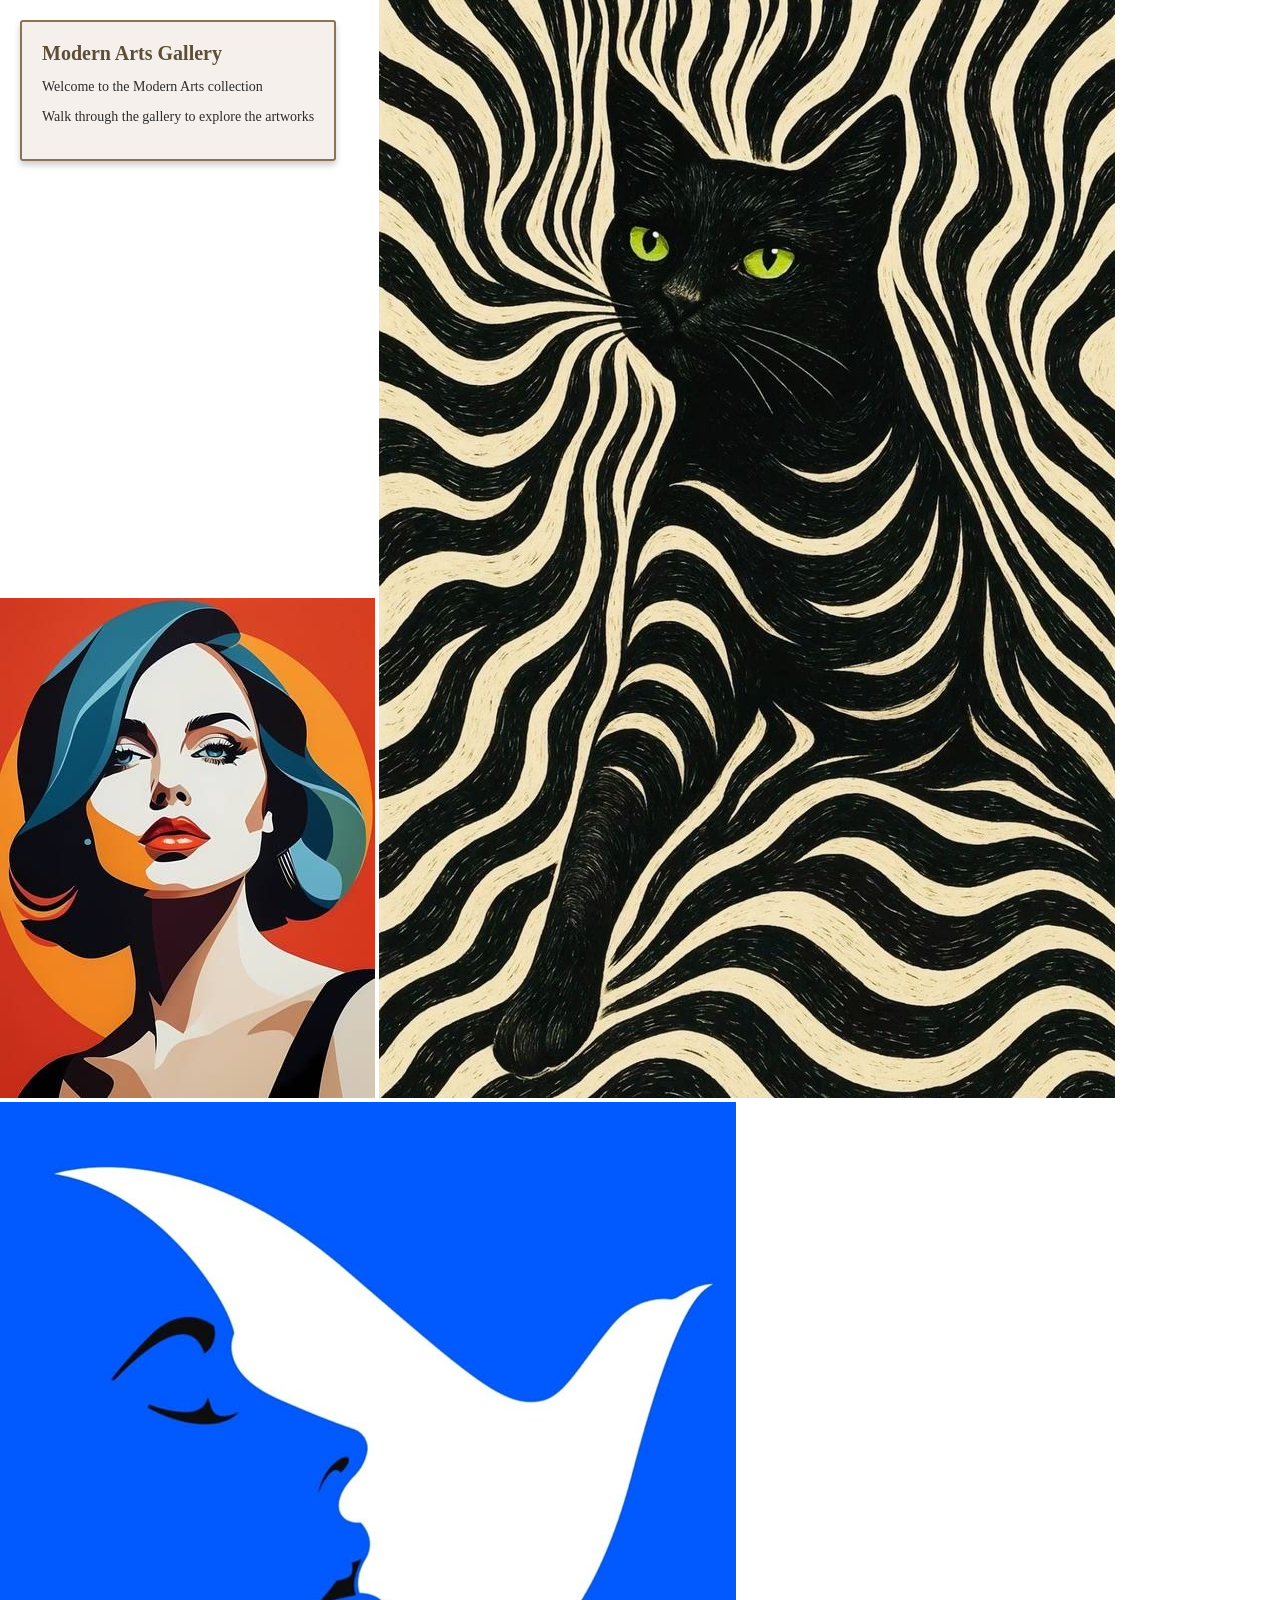
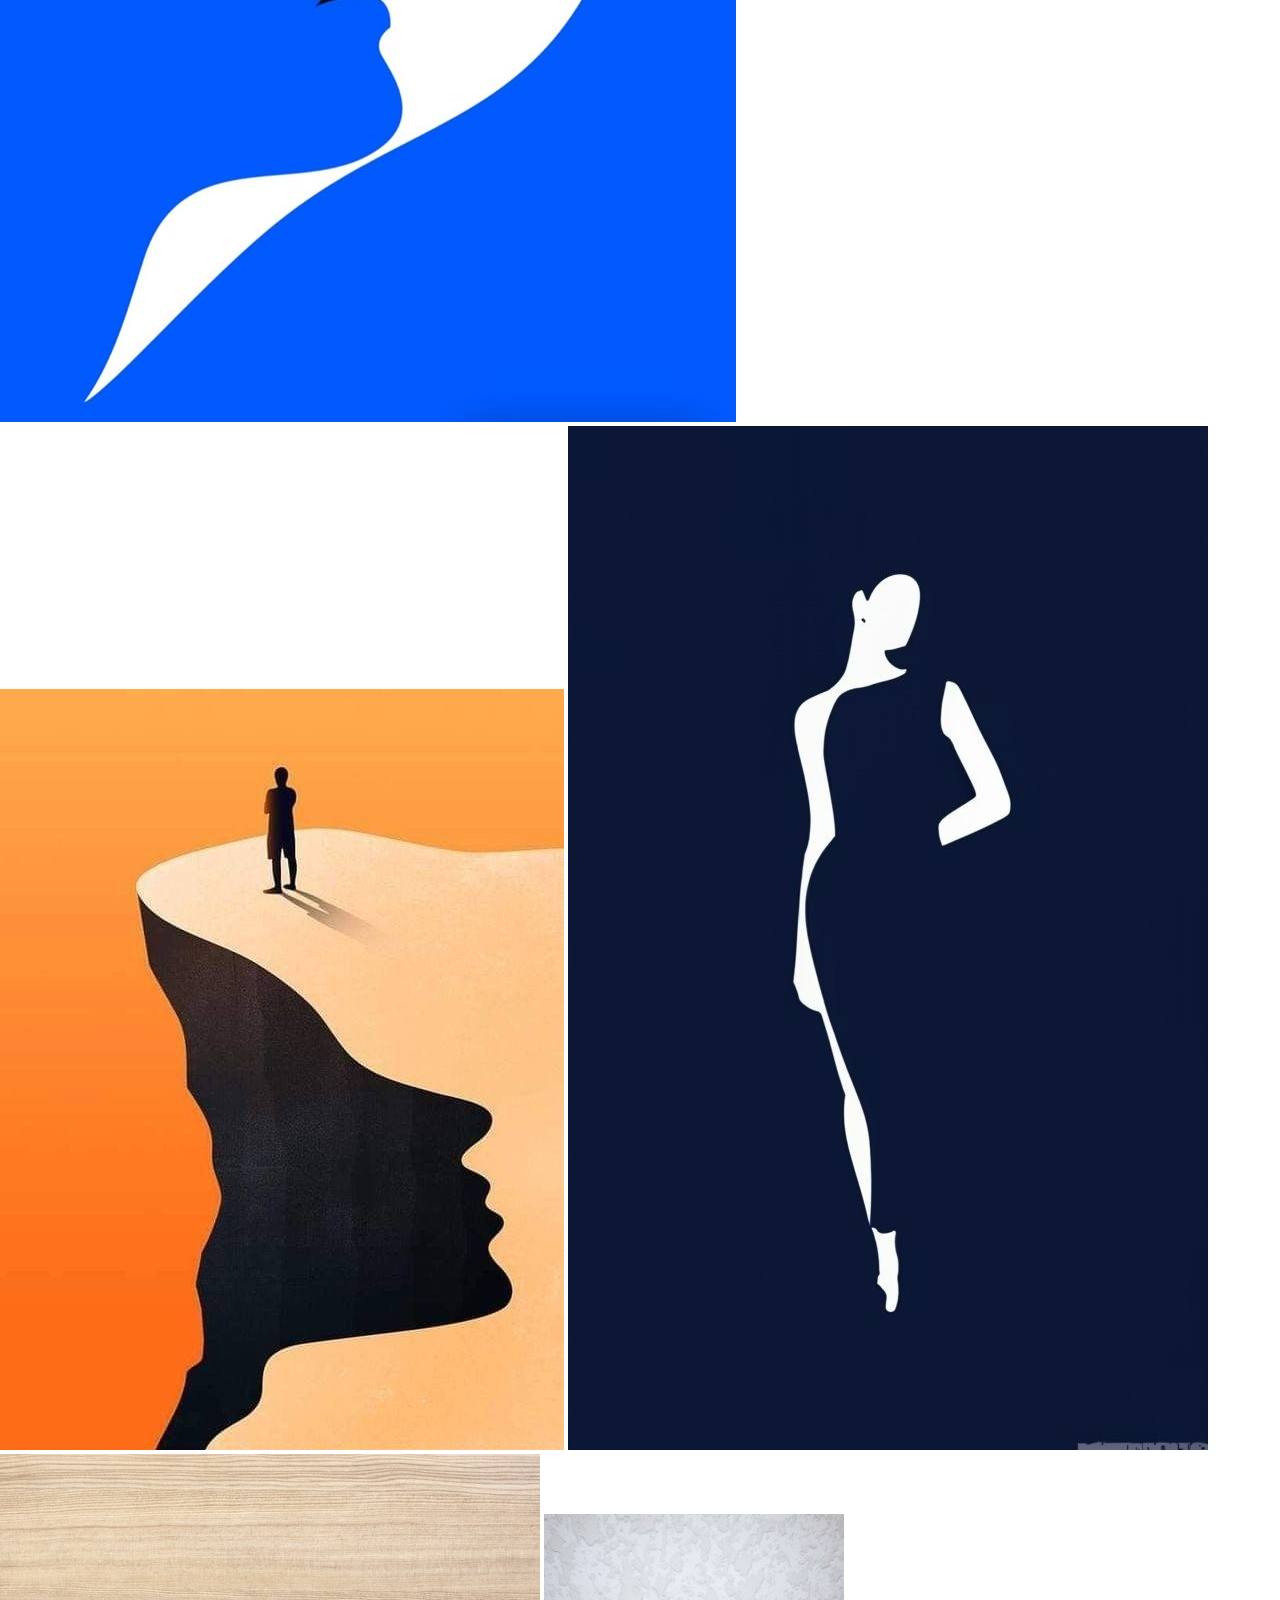
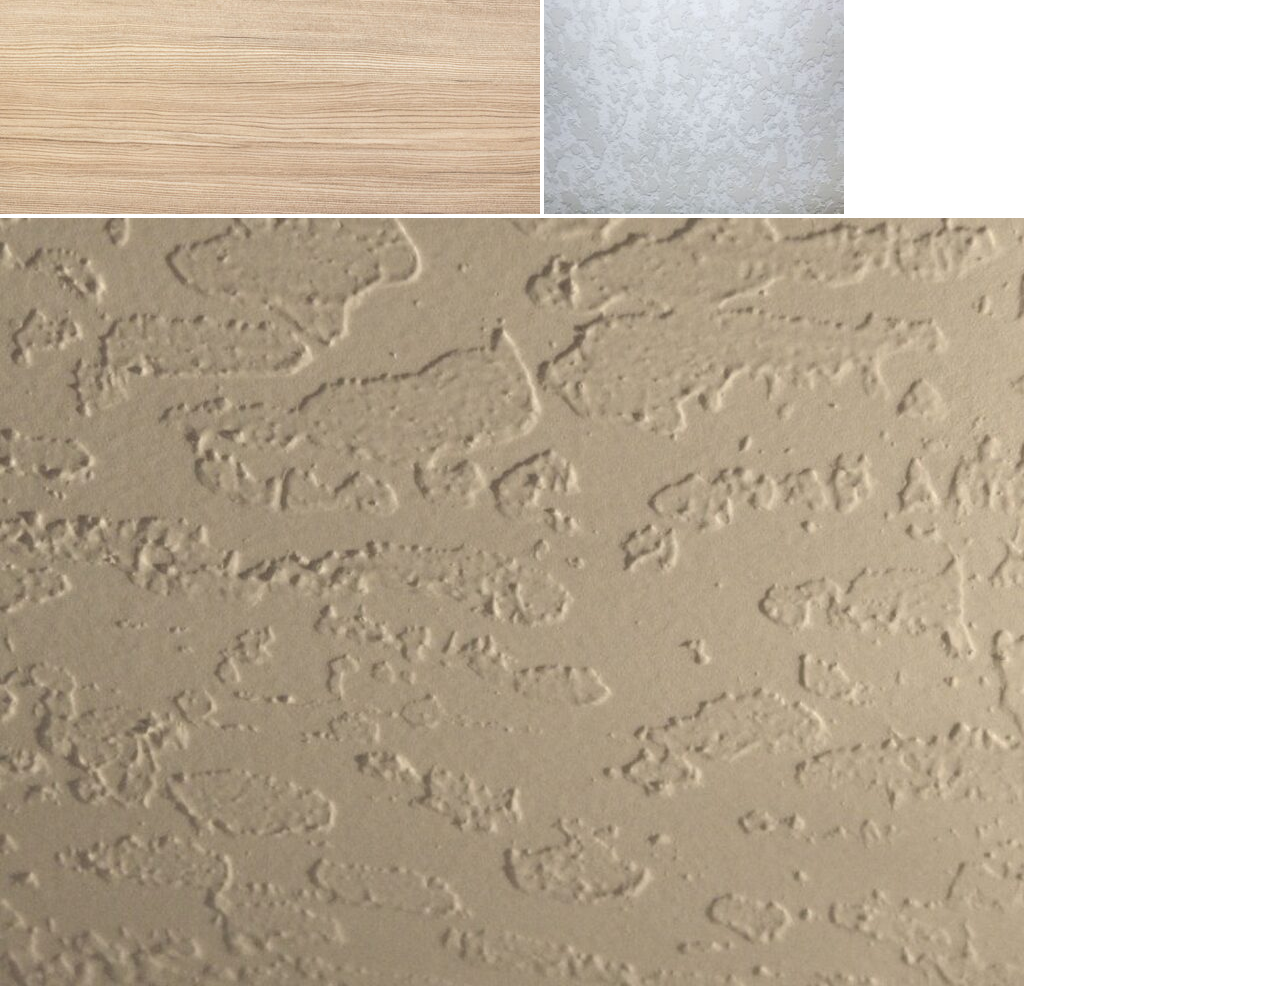
<file: modern_art/index.html>
<!DOCTYPE html>
    <html>

    <head>
    <meta charset="utf-8"/>
    <title>VR Art Gallery - Young Innovators STEM Lab</title>
    <script src="https://aframe.io/releases/1.7.1/aframe.min.js"></script>

    <style>
    body{
    margin:0;
    overflow:hidden;
    font-family:'Georgia',serif;
    }

    #info{
    position:absolute;
    top:20px;
    left:20px;
    color:#2c2c2c;
    background:rgba(245,240,235,0.95);
    padding:20px;
    border-radius:3px;
    border:2px solid #8b7355;
    max-width:320px;
    font-size:14px;
    z-index:100;
    box-shadow:0 4px 6px rgba(0,0,0,0.2);
    }

    #info h2{
    margin:0 0 12px 0;
    font-size:20px;
    color:#5d4e37;
    font-weight:bold;
    }
    </style>
    </head>

    <body>

    <div id="info">
    <h2>Modern Arts Gallery</h2>
    <p>Welcome to the Modern Arts collection</p>
    <p id="current-art">Walk through the gallery to explore the artworks</p>
    </div>


    <a-scene background="color:#2d2415">

    <!-- Assets -->
    <a-assets>

    <img id="art-1" src="images/modern_arts/art_1.jpeg">
    <img id="art-2" src="images/modern_arts/art_2.jpeg">
    <img id="art-3" src="images/modern_arts/art_3.jpeg">
    <img id="art-4" src="images/modern_arts/art_4.jpeg">
    <img id="art-5" src="images/modern_arts/art_5.jpeg">
    <img id="wood-floor" src="images/textures/brown_floor.jpg">
    <img id="temple-wall" src="images/textures/grey_wall.jpg">
    <img id="temple-ceiling" src="images/textures/light_brown.jpg">

    </a-assets>


    <!-- Lighting -->
    <a-light type="ambient" intensity="0.7" color="#ffd700"></a-light>
    <a-light type="directional" position="0 10 0" intensity="1.2" color="#ffe8d6"></a-light>


    <!-- Spotlights -->
    <a-light type="spot" position="-5.9 6 -12" rotation="-70 0 0" intensity="2.5" color="#ffdd99"></a-light>
    <a-light type="spot" position="-5.9 6 -30" rotation="-70 0 0" intensity="2.5" color="#ffdd99"></a-light>

    <a-light type="spot" position="5.9 6 -12" rotation="-70 0 0" intensity="2.5" color="#ffdd99"></a-light>
    <a-light type="spot" position="5.9 6 -30" rotation="-70 0 0" intensity="2.5" color="#ffdd99"></a-light>

    <a-light type="spot" position="0 6 -39" rotation="-70 0 0" intensity="2.5" color="#ffdd99"></a-light>


    <!-- Lantern Lights -->
    <a-light type="point" position="-5.9 6.5 -12" intensity="1.2" color="#ffcc66" distance="8"></a-light>
    <a-light type="point" position="-5.9 6.5 -30" intensity="1.2" color="#ffcc66" distance="8"></a-light>
    <a-light type="point" position="5.9 6.5 -12" intensity="1.2" color="#ffcc66" distance="8"></a-light>
    <a-light type="point" position="5.9 6.5 -30" intensity="1.2" color="#ffcc66" distance="8"></a-light>
    <a-light type="point" position="0 6 -39" intensity="1.2" color="#ffcc66" distance="8"></a-light>



    <!-- FLOOR (TEXTURED WOOD) -->
    <a-plane
    position="0 0 0"
    rotation="-90 0 0"
    width="12"
    height="80"
    material="src:#wood-floor; repeat:6 40; roughness:0.6">
    </a-plane>



    <!-- CEILING (DARK TEMPLE WOOD) -->
    <a-plane
    position="0 7 0"
    rotation="90 0 0"
    width="12"
    height="80"
    material="src:#temple-ceiling; repeat:6 40">
    </a-plane>



    <!-- LEFT WALL -->
    <a-plane
    position="-6 3.5 0"
    rotation="0 90 0"
    width="80"
    height="8"
    material="src:#temple-wall; repeat:30 4">
    </a-plane>



    <!-- RIGHT WALL -->
    <a-plane
    position="6 3.5 0"
    rotation="0 -90 0"
    width="80"
    height="8"
    material="src:#temple-wall; repeat:30 4">
    </a-plane>



    <!-- END WALL -->
    <a-plane
    position="0 3.5 -40"
    width="12"
    height="8"
    material="src:#temple-wall; repeat:6 3">
    </a-plane>



    <!-- Hanging Wooden Signboard -->

    <!-- Left Rope -->
    <a-cylinder
    position="-1.8 6.5 -5"
    radius="0.03"
    height="1"
    color="#c9a46c">
    </a-cylinder>

    <!-- Right Rope -->
    <a-cylinder
    position="1.8 6.5 -5"
    radius="0.03"
    height="1"
    color="#c9a46c">
    </a-cylinder>


    <!-- Wooden Board -->
    <a-box
    position="0 5.8 -5"
    width="4.5"
    height="1.2"
    depth="0.15"
    material="src:#wood-floor; roughness:0.8">
    </a-box>


    <!-- Golden Text -->
    <a-text
    value="MODERN ART GALLERY"
    position="0 5.8 -4.9"
    align="center"
    color="#ffd700"
    scale="1.8 1.8 1.8"
    font="mozillavr"
    shader="msdf">
    </a-text>


    <!-- Glow effect -->
    <a-light
    type="point"
    position="0 5.8 -4.5"
    color="#ffd700"
    intensity="1.5"
    distance="5">
    </a-light>



    <!-- LEFT WALL PAINTINGS -->

    <a-plane
    position="-5.95 3 -12"
    rotation="0 90 0"
    width="4"
    height="3.5"
    material="src:#art-1">
    </a-plane>

    <a-plane
    position="-5.95 3.5 -30"
    rotation="0 90 0"
    width="6.5"
    height="2"
    material="src:#art-2">
    </a-plane>


    <!-- RIGHT WALL PAINTINGS -->

    <a-plane
    position="5.95 3 -12"
    rotation="0 -90 0"
    width="2.5"
    height="4.5"
    material="src:#art-3">
    </a-plane>

    <a-plane
    position="5.95 3 -30"
    rotation="0 -90 0"
    width="5.5"
    height="2.5"
    material="src:#art-4">
    </a-plane>


    <!-- END WALL PAINTING -->

    <a-plane
    position="0 2.5 -39"
    width="5.5"
    height="2.5"
    material="src:#art-5">
    </a-plane>


    <!-- Camera -->
    <a-entity camera look-controls wasd-controls position="0 1.6 5">
    <a-cursor></a-cursor>
    </a-entity>

    </a-scene>



    <script>

    const infoElement=document.getElementById('current-art');

    const artpieces=[
    {
    title:'Andy Warhol',
    desc:'This artwork presents a stylized portrait of a woman using bold geometric shapes and vibrant colors.'
    },
    {
    title:'anawat Chantapiriyakul',
    desc:'This piece creatively blends optical illusion and animal imagery. The flowing black-and-white striped pattern forms the body of a mysterious cat emerging from the abstract background'
    },
    {
    title:'Noma Bar',
    desc:'This style is typical of minimalist negative-space graphic art used in modern illustration and design.'
    },
    {
    title:'Octavia Ocampo',
    desc:'This type of optical illusion / negative space artwork is commonly associated with artists who specialize in conceptual illusions'},
    {
    title:'Henri Matisse',
    desc:'This piece portrays the graceful silhouette of a woman using abstract minimalist shapes.'
    }
    ];


    setInterval(()=>{

    const camera=document.querySelector('[camera]');
    const pos=camera.getAttribute('position');

    let closest=0;
    let minDist=Infinity;

    const positions=[
    [-5.9,0,-12],
    [-5.9,0,-30],
    [5.9,0,-12],
    [5.9,0,-30],
    [0,0,-39]
    ];

    positions.forEach((p,i)=>{

    const dist=Math.sqrt(
    Math.pow(pos.x-p[0],2)+
    Math.pow(pos.z-p[2],2)
    );

    if(dist<minDist){
    minDist=dist;
    closest=i;
    }

    });

    if(minDist<10){
    infoElement.innerHTML = `
    <strong>${artpieces[closest].title}</strong><br>
    ${artpieces[closest].desc}
    `;
    }

    },500);
    </script>


    </body>
    </html>
</file>
